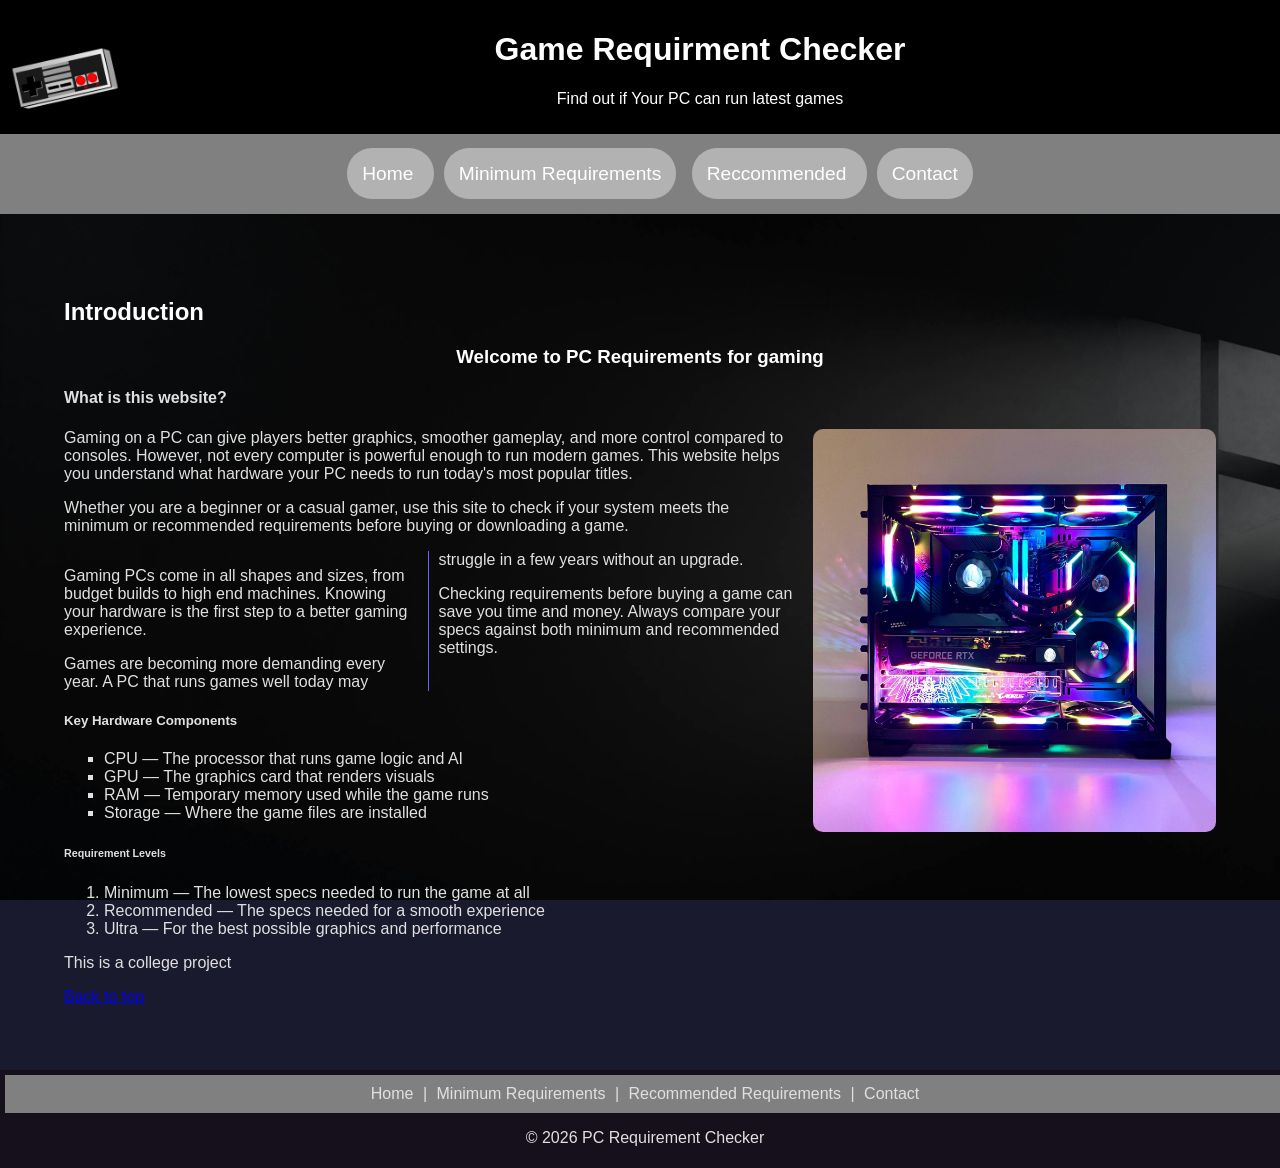
<file: index.html>
<!DOCTYPE html>

<html lang="en">
<head>
    <meta charset="UTF-8">
    <meta name="viewport" content="width=device-width, initial-scale=1.0">
    <meta name= "description" content="Game requiremnet website">
    <meta name="keywords" content="Home , section,footer">
    <title>Home </title>
    <link rel="stylesheet" href="styles/styles.css">
    <link rel="icon" type="image/png" href="images/logo.png">
    <style>
    body {
       background-image: url('images/Background image.jpg');
        background-size: cover;
        background-attachment: fixed;
    }
</style>
</head>
<body>
    
   <header id="top">
         
        <img  style="float: left; margin-right: 10px;" src="images/logo.png" alt="Game Requirement Checker Logo" width = "110">
        <h1> Game Requirment Checker</h1>
        <p> Find out if Your PC can run latest games</p>
    </header>
    <nav>
        <ul>
            <li id="active"> <a href="index.html"> Home </a></li>
            <li><a href="Minimum.html"> Minimum Requirements</a></li> 
            <li><a href="Reccommended.html"> Reccommended </a></li> 
            <li><a href="contact.html"> Contact</a></li> 
            
        </ul>
    </nav>
    <main>
        <article>
        <h2> Introduction</h2>
        <h3> Welcome to PC Requirements for gaming</h3>
        <section>
                <h4>What is this website?</h4>
                <img class="PC" src="images/pc2.jpg" alt="Gaming PC setup">
                <p>
                    Gaming on a PC can give players better graphics, smoother gameplay, and more control compared to consoles.
                    However, not every computer is powerful enough to run modern games. This website helps you understand
                    what hardware your PC needs to run today's most popular titles.
                </p>
                <p>
                    Whether you are a beginner or a casual gamer, use this site to check if your system meets the
                    minimum or recommended requirements before buying or downloading a game.
                </p>
            </section>
   <div class="columns">
    <p>Gaming PCs come in all shapes and sizes, from budget builds to high end machines. 
    Knowing your hardware is the first step to a better gaming experience.</p>
    <p>Games are becoming more demanding every year. A PC that runs games well today 
    may struggle in a few years without an upgrade.</p>
    <p>Checking requirements before buying a game can save you time and money. 
    Always compare your specs against both minimum and recommended settings.</p>
</div>
<h5>Key Hardware Components</h5>
<ul>
    <li>CPU — The processor that runs game logic and AI</li>
    <li>GPU — The graphics card that renders visuals</li>
    <li>RAM — Temporary memory used while the game runs</li>
    <li>Storage — Where the game files are installed</li>
</ul>

<h6>Requirement Levels</h6>
<ol>
    <li>Minimum — The lowest specs needed to run the game at all</li>
    <li>Recommended — The specs needed for a smooth experience</li>
    <li>Ultra — For the best possible graphics and performance</li>
</ol>
        <p> This is a college project </p>
            </article>
         <a href="#top">Back to top</a>
    </main>
    <footer>
        
   
    <nav>
        <a href="index.html">Home</a> |
        <a href="Minimum.html">Minimum Requirements</a> |
        <a href="Reccommended.html">Recommended Requirements</a> |
        <a href="contact.html">Contact</a>
    </nav>
     <p> 
        &copy; 2026 PC Requirement Checker
    </p>
</footer>
    

</body>
</html>
</file>
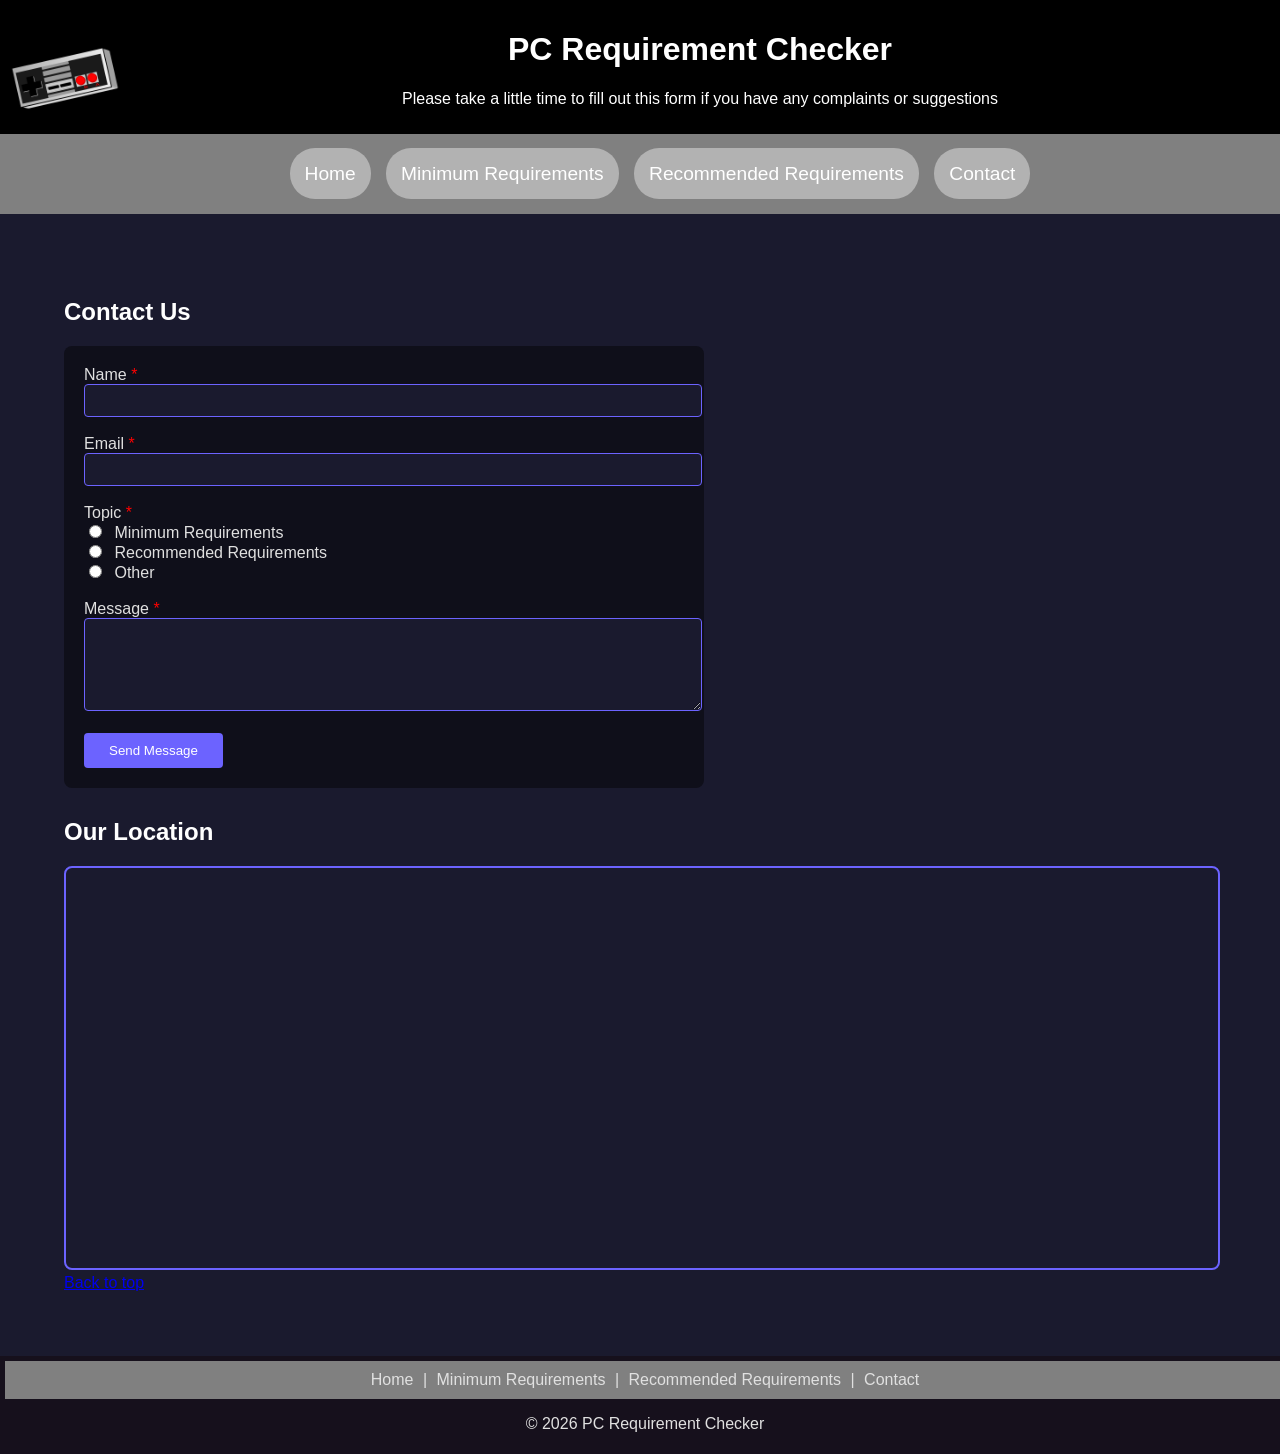
<file: contact.html>
<!DOCTYPE html>
<html lang="en">
<head>
    <meta charset="UTF-8">
    <meta name="viewport" content="width=device-width, initial-scale=1.0">
    <meta name="description" content="Contact PC Requirement Checker">
    <meta name="keywords" content="contact, PC requirements, gaming">
    <title>Contact - PC Requirement Checker</title>
    <link rel="stylesheet" href="styles/styles.css">
    <link rel="icon" type="image/png" href="images/logo.png">
</head>
<body>
   <header id="top">
        <img style="float: left; margin-right: 10px;" src="images/logo.png" alt="PC Requirement Checker Logo" width="110">
        <h1>PC Requirement Checker</h1>
        <p>Please take a little time to fill out this form if you have any complaints or suggestions</p>
    </header>

    <nav>
        <ul>
            <li><a href="index.html">Home</a></li>
            <li><a href="Minimum.html">Minimum Requirements</a></li>
            <li><a href="Reccommended.html">Recommended Requirements</a></li>
            <li id="active"><a href="contact.html">Contact</a></li>
        </ul>
    </nav>

    <main>
        <h2>Contact Us</h2>

        <form action="http://foo.com" method="get">

            <label for="name">Name <span style="color: red;">*</span></label><br>
            <input type="text" id="name" name="name" required><br><br>

            <label for="email">Email <span style="color: red;">*</span></label><br>
            <input type="email" id="email" name="email" required><br><br>

            <label>Topic <span style="color: red;">*</span></label><br>
            <input type="radio" name="topic" value="minimum" required> Minimum Requirements<br>
            <input type="radio" name="topic" value="recommended"> Recommended Requirements<br>
            <input type="radio" name="topic" value="other"> Other<br><br>

            <label for="message">Message <span style="color: red;">*</span></label><br>
            <textarea id="message" name="message" rows="5" required></textarea><br><br>

            <input type="submit" value="Send Message">

        </form>

        <h2>Our Location</h2>
        <iframe
            src="https://www.google.com/maps/embed?pb=!1m18!1m12!1m3!1d2384.748!2d-8.4767!3d54.2766!2m3!1f0!2f0!3f0!3m2!1i1024!2i768!4f13.1!3m3!1m2!1s0x485efd2f9c1e9b3f%3A0x6b1e1e1e1e1e1e1e!2sATU%20Sligo!5e0!3m2!1sen!2sie!4v1620000000000!5m2!1sen!2sie"
            width="100%"
            height="400"
            style="border: 2px solid #6c63ff; border-radius: 8px;"
            allowfullscreen=""
            loading="lazy">
        </iframe>
    <a href="#top">Back to top</a>
    </main>

    <footer>
         
    <nav>
        <a href="index.html">Home</a> |
        <a href="Minimum.html">Minimum Requirements</a> |
        <a href="Reccommended.html">Recommended Requirements</a> |
        <a href="contact.html">Contact</a>
    </nav>
    <p> &copy; 2026 PC Requirement Checker </p>
    </footer>
</body>
</html>
</file>
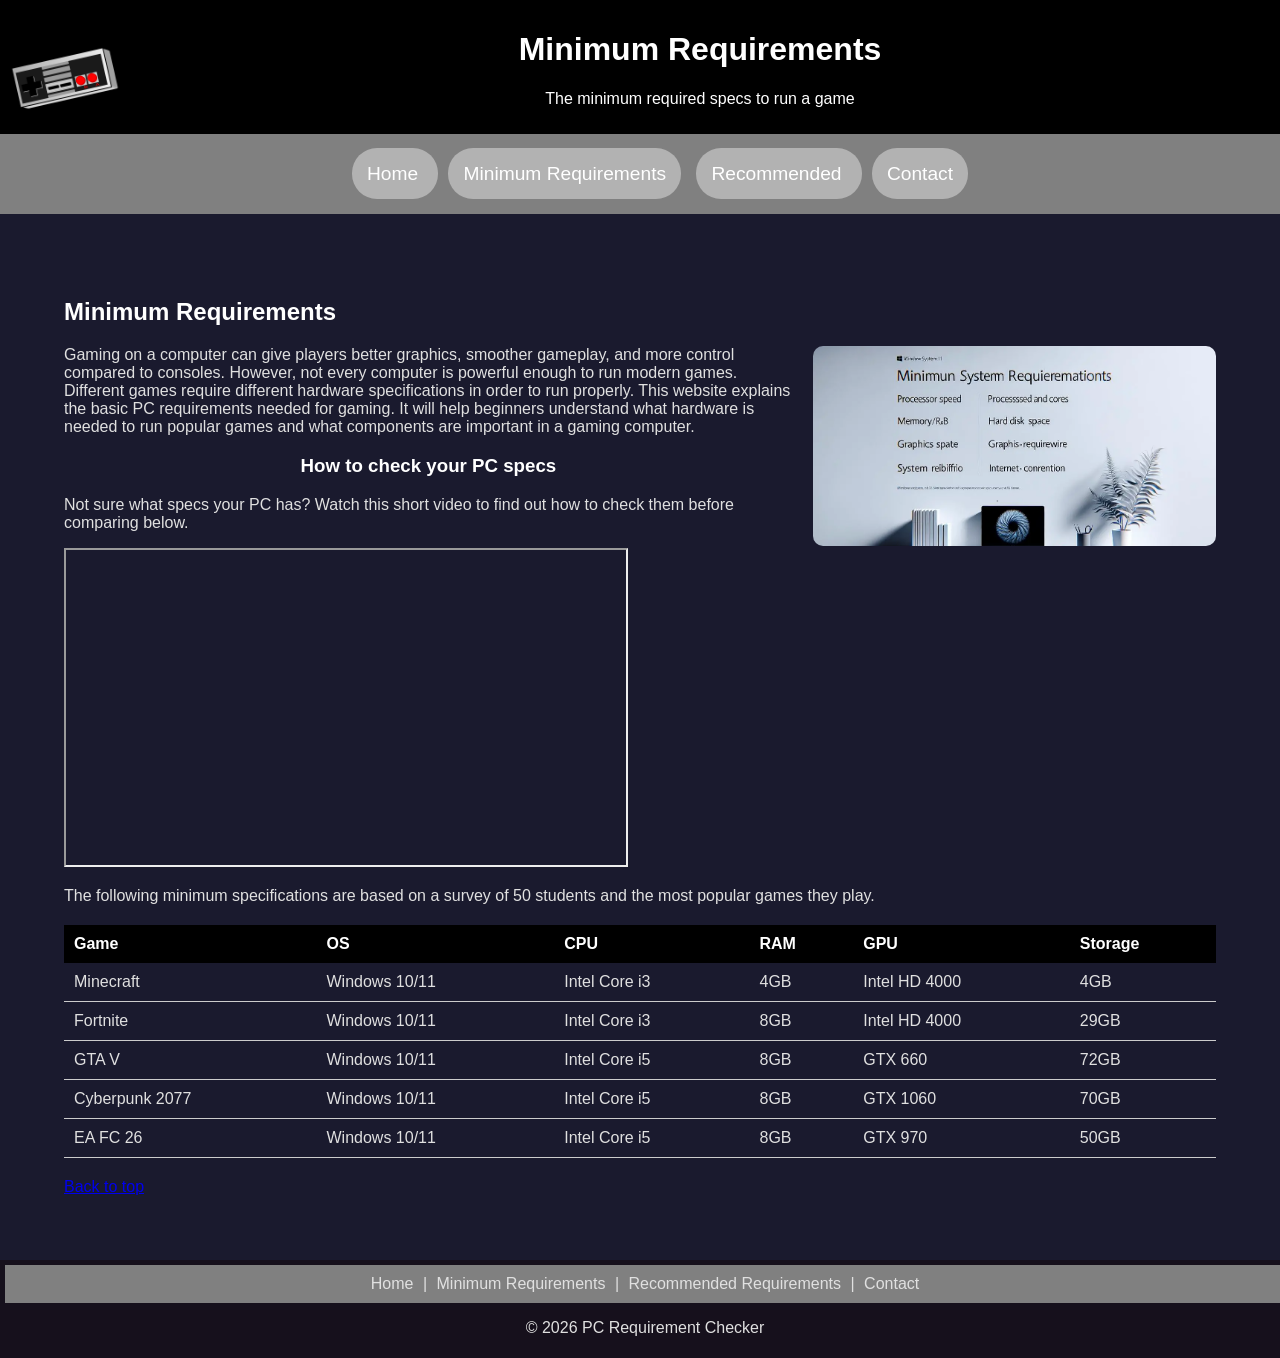
<file: Minimum.html>
<!DOCTYPE html>

<html lang="en">
<head>
    <meta charset="UTF-8">
    <meta name="viewport" content="width=device-width, initial-scale=1.0">
    <meta name= "description" content="Minimum Requirements">
    <meta name="keywords" content="Game requirements, section,footer">
    <title>Minimum Requirement </title>
    <link rel="stylesheet" href="styles/styles.css">
    <link rel="icon" type="image/png" href="images/logo.png">
</head>
<body>
    <header id="top">
       
        <img  style="float: left; margin-right: 10px;" src="images/logo.png" alt="Game Requirement Checker Logo" width = "110">
        <h1> Minimum Requirements</h1>
        <p> The minimum required specs to run a game</p>
        
    </header>
    <nav>
        <ul>
            <li> <a href="index.html"> Home </a></li>
            <li id="active"><a href="Minimum.html"> Minimum Requirements</a></li> 
            <li><a href="Reccommended.html"> Recommended </a></li> 
            <li><a href="contact.html"> Contact</a></li> 
            
        </ul>
    </nav>
    <main>
        <article>
            
        <h2> Minimum Requirements</h2>
        
       <img class="PC" src="images/ss.png" alt="PC specifications screenshot" style="float: right; margin-left: 20px;">
        <P>
        Gaming on a computer can give players better graphics, smoother gameplay, and more control compared to consoles. However, not every computer is powerful enough to run modern games. Different games require different hardware specifications in order to run properly.
        This website explains the basic PC requirements needed for gaming. It will help beginners understand what hardware is needed to run popular games and what components are important in a gaming computer.
        </P>
        <h3>How to check your PC specs</h3>
<p>Not sure what specs your PC has? Watch this short video to find out how to check them before comparing below.</p>

<iframe width="560" height="315" 
    src="https://www.youtube.com/embed/8GtRLd15_Uc?si=-ZMRFKUbvn3sOTda" 
    allowfullscreen>
</iframe>
<p>The following minimum specifications are based on a survey of 50 students and the most popular games they play.</p>
   <table>
    <tr>
        <th>Game</th>
        <th>OS</th>
        <th>CPU</th>
        <th>RAM</th>
        <th>GPU</th>
        <th>Storage</th>
    </tr>
    <tr>
        <td>Minecraft</td>
        <td>Windows 10/11</td>
        <td>Intel Core i3</td>
        <td>4GB</td>
        <td>Intel HD 4000</td>
        <td>4GB</td>
    </tr>
    <tr>
        <td>Fortnite</td>
        <td>Windows 10/11</td>
        <td>Intel Core i3</td>
        <td>8GB</td>
        <td>Intel HD 4000</td>
        <td>29GB</td>
    </tr>
    <tr>
        <td>GTA V</td>
        <td>Windows 10/11</td>
        <td>Intel Core i5</td>
        <td>8GB</td>
        <td>GTX 660</td>
        <td>72GB</td>
    </tr>
    <tr>
        <td>Cyberpunk 2077</td>
        <td>Windows 10/11</td>
        <td>Intel Core i5</td>
        <td>8GB</td>
        <td>GTX 1060</td>
        <td>70GB</td>
    </tr>
    <tr>
        <td>EA FC 26</td>
        <td>Windows 10/11</td>
        <td>Intel Core i5</td>
        <td>8GB</td>
        <td>GTX 970</td>
        <td>50GB</td>
    </tr>
</table>
            </article>
            
         <a href="#top">Back to top</a>
    </main>
    
    <footer>
       
    <nav>
        <a href="index.html">Home</a> |
        <a href="Minimum.html">Minimum Requirements</a> |
        <a href="Reccommended.html">Recommended Requirements</a> |
        <a href="contact.html">Contact</a>
    </nav>
 <p> &copy; 2026 PC Requirement Checker</p>
    </footer>
</body>
</html>
</file>
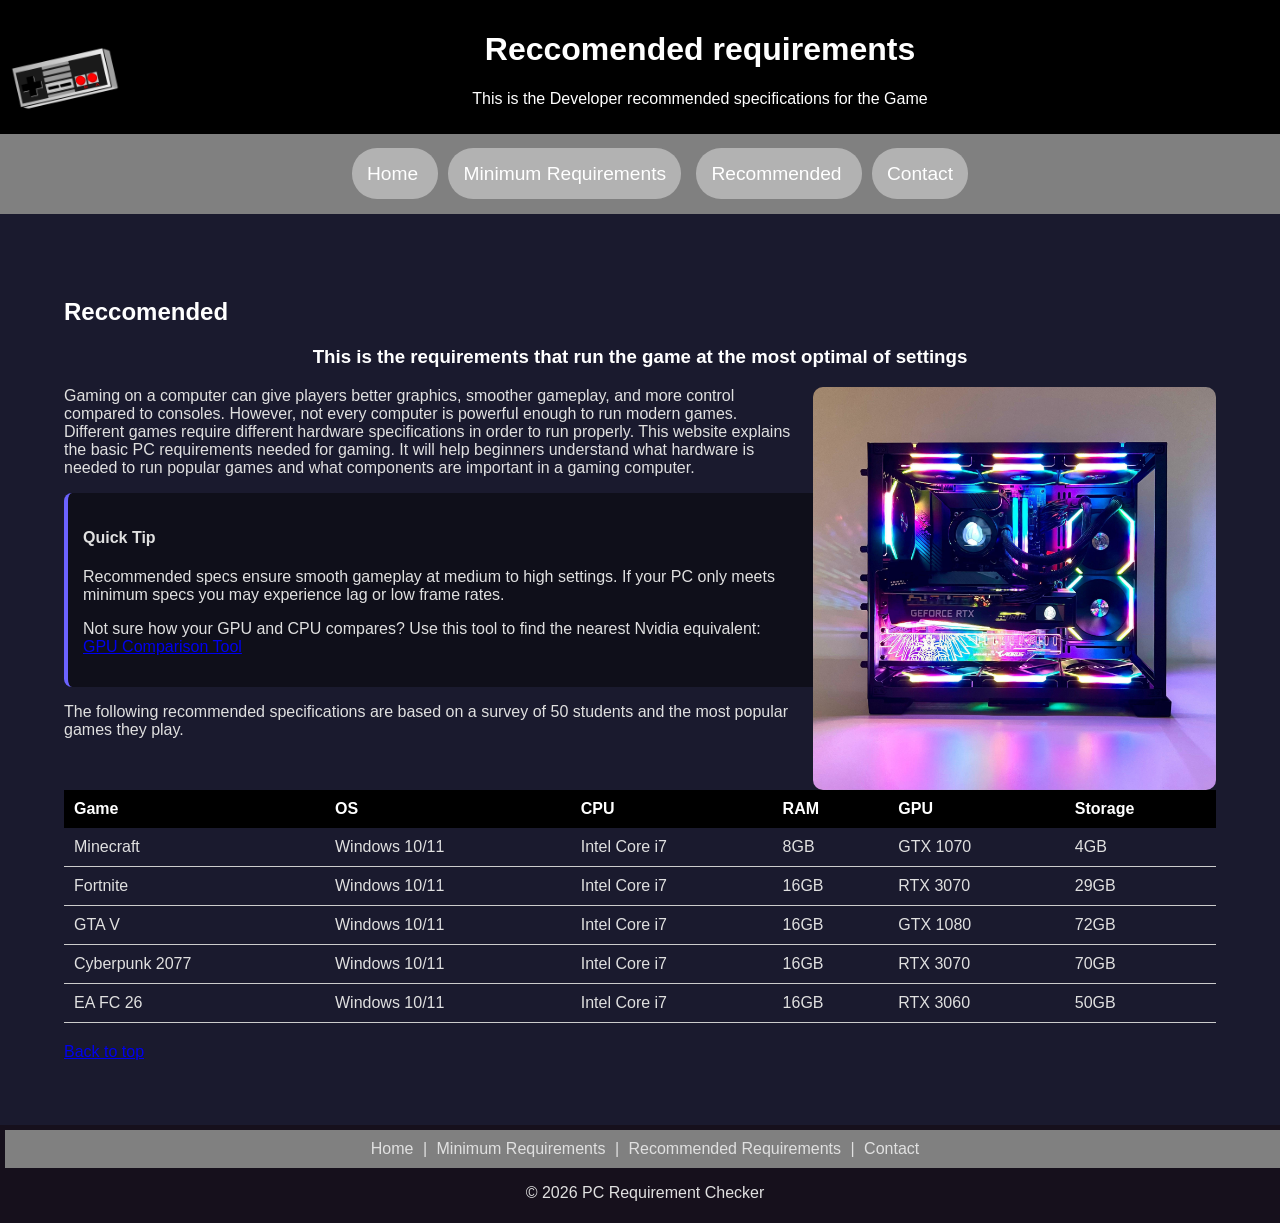
<file: Reccommended.html>
<!DOCTYPE html>

<html lang="en">
<head>
    <meta charset="UTF-8">
    <meta name="viewport" content="width=device-width, initial-scale=1.0">
    <meta name= "description" content="Game requirement website">
    <meta name="keywords" content="Game requirements, section,footer">
    <title>Reccomended Requirement </title>
    <link rel="stylesheet" href="styles/styles.css">
    <link rel="icon" type="image/png" href="images/logo.png">
</head>
<body>
    <header id="top">
        <img  style="float: left; margin-right: 10px;" src="images/logo.png" alt="Game Requirement Checker Logo" width = "110">
        <h1> Reccomended requirements</h1>
        <p> This is the Developer recommended specifications for the Game</p>
        
    </header>
    <nav>
        <ul>
            <li> <a href="index.html"> Home </a></li>
            <li ><a href="Minimum.html"> Minimum Requirements</a></li> 
            <li id="active"><a href="Reccommended.html"> Recommended </a></li> 
            <li><a href="contact.html"> Contact</a></li> 
            
        </ul>
    </nav>
    <main>
        <article>
        <h2>Reccomended</h2>
        <h3> This is the requirements that run the game at the most optimal of settings</h3>
        <img class ="PC" src="images/pc2.jpg" alt = "PC">
        <P>
        Gaming on a computer can give players better graphics, smoother gameplay, and more control compared to consoles. However, not every computer is powerful enough to run modern games. Different games require different hardware specifications in order to run properly.
        This website explains the basic PC requirements needed for gaming. It will help beginners understand what hardware is needed to run popular games and what components are important in a gaming computer.
        </P>
        <aside>
    <h4>Quick Tip</h4>
    <p>Recommended specs ensure smooth gameplay at medium to high settings. 
    If your PC only meets minimum specs you may experience lag or low frame rates.
<p>Not sure how your GPU and CPU compares? Use this tool to find the nearest Nvidia equivalent: 
<a href="https://technical.city/en/video" target="_blank">GPU Comparison Tool</a></p>
</aside>
<p>The following recommended specifications are based on a survey of 50 students and the most popular games they play.</p>
        <table>
    <tr>
        <th>Game</th>
        <th>OS</th>
        <th>CPU</th>
        <th>RAM</th>
        <th>GPU</th>
        <th>Storage</th>
    </tr>
    <tr>
        <td>Minecraft</td>
        <td>Windows 10/11</td>
        <td>Intel Core i7</td>
        <td>8GB</td>
        <td>GTX 1070</td>
        <td>4GB</td>
    </tr>
    <tr>
        <td>Fortnite</td>
        <td>Windows 10/11</td>
        <td>Intel Core i7</td>
        <td>16GB</td>
        <td>RTX 3070</td>
        <td>29GB</td>
    </tr>
    <tr>
        <td>GTA V</td>
        <td>Windows 10/11</td>
        <td>Intel Core i7</td>
        <td>16GB</td>
        <td>GTX 1080</td>
        <td>72GB</td>
    </tr>
    <tr>
        <td>Cyberpunk 2077</td>
        <td>Windows 10/11</td>
        <td>Intel Core i7</td>
        <td>16GB</td>
        <td>RTX 3070</td>
        <td>70GB</td>
    </tr>
    <tr>
        <td>EA FC 26</td>
        <td>Windows 10/11</td>
        <td>Intel Core i7</td>
        <td>16GB</td>
        <td>RTX 3060</td>
        <td>50GB</td>
    </tr>
</table>
            </article>
        <a href="#top">Back to top</a>
    </main>
    <footer>
         
    <nav>
        <a href="index.html">Home</a> |
        <a href="Minimum.html">Minimum Requirements</a> |
        <a href="Reccommended.html">Recommended Requirements</a> |
        <a href="contact.html">Contact</a>
    </nav>
    <p>&copy; 2026 PC Requirement Checker</p>
    </footer>
</body>
</html>
</file>
<file: styles/styles.css>
header{
    background-color: black;
    padding: 10px;
    color: white;
    text-align: center;
    
}
body{
     background-color: #1a1a2e;
    color: #e0e0e0;
    font-family: Arial, sans-serif;
    margin: 0;
    padding: 0;
}
   .border{
    border: 2px solid white;
    border-radius : 15px;
}
main{
    padding: 5%;
    overflow: hidden;
}
nav{
    background-color: grey;
    padding: 10px;
}
nav ul{
    text-align: center;
    font-size: 1.2em;
}
nav ul li{
    list-style-type:none ;
    background-color:#B2B2B2;
    display:inline;
    padding:15px;
    margin:5px;
    border-radius: 25px;

}
nav ul li a{
    color: white;
    text-decoration: none;

}
nav ul li:hover{
    background-color: rgb(27, 12, 121);
}


ul {
    list-style-type: square;
}

ol {
    list-style-type: decimal;
}

footer{
        padding: 5px;
        margin: 0;
        position: relative;
        bottom: 0px;
        width: 100%;
        background-color: rgba(17, 3, 3, 0.416);
        text-align: center;
    }
footer a {
    color: #e0e0e0;
    text-decoration: none;
    margin: 0 5px;
}

footer a:hover {
    color: #6c63ff;
}
aside {
    background-color: #0f0f1a;
    border-left: 4px solid #6c63ff;
    padding: 15px;
    margin: 15px 0;
    border-radius: 8px;
}
table {
    width: 100%;
    margin: 20px auto;
    border-collapse: collapse;
}
img{
    max-width:100%;
}
th {
    background-color: black;
    color: white;
    padding: 10px;
    text-align: left;
}

td {
    padding: 10px;
    border-bottom: 1px solid #ccc;
}

tr:nth-child(even) {
    background-color:#1a1a2e;
}

iframe {
    max-width: 100%;
}


h1, h2, h3 {
    color: white;
}
.PC {
    width: 35%;
    float: right;
    margin-left: 20px;
    border-radius: 10px;
}
h3{
    text-align: center;
}
form {
    background-color: #0f0f1a;
    padding: 20px;
    border-radius: 8px;
    margin-bottom: 30px;
    max-width: 600px;
}

label {
    color: #e0e0e0;
}

input[type="text"],
input[type="email"],
textarea {
    width: 100%;
    padding: 8px;
    background-color: #1a1a2e;
    border: 1px solid #6c63ff;
    border-radius: 4px;
    color: #e0e0e0;
}

input[type="radio"] {
    margin-right: 8px;
}

input[type="submit"] {
    background-color: #6c63ff;
    color: white;
    padding: 10px 25px;
    border: none;
    border-radius: 4px;
    cursor: pointer;
}

input[type="submit"]:hover {
    background-color: #5a52e0;
}
.columns {
    column-count: 2;
    column-gap: 20px;
    column-rule: 1px solid #6c63ff;
}
</file>
